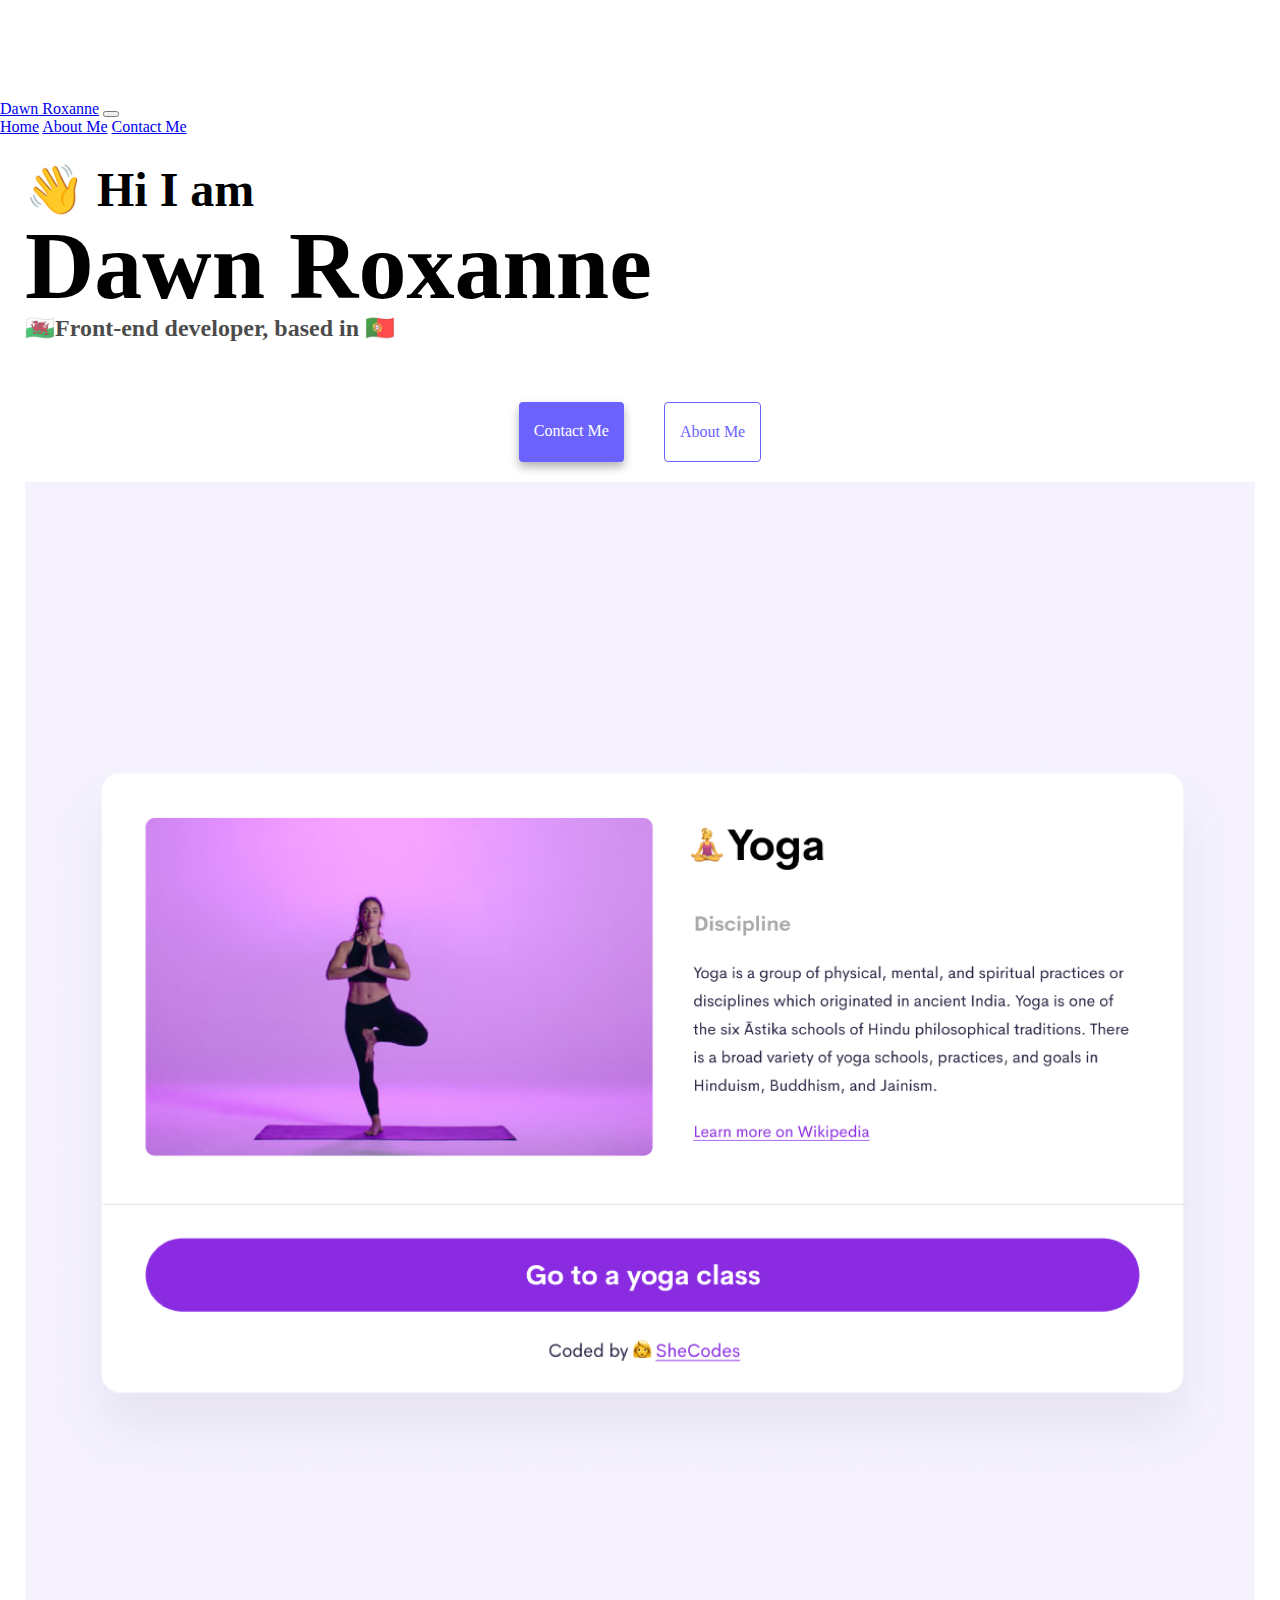
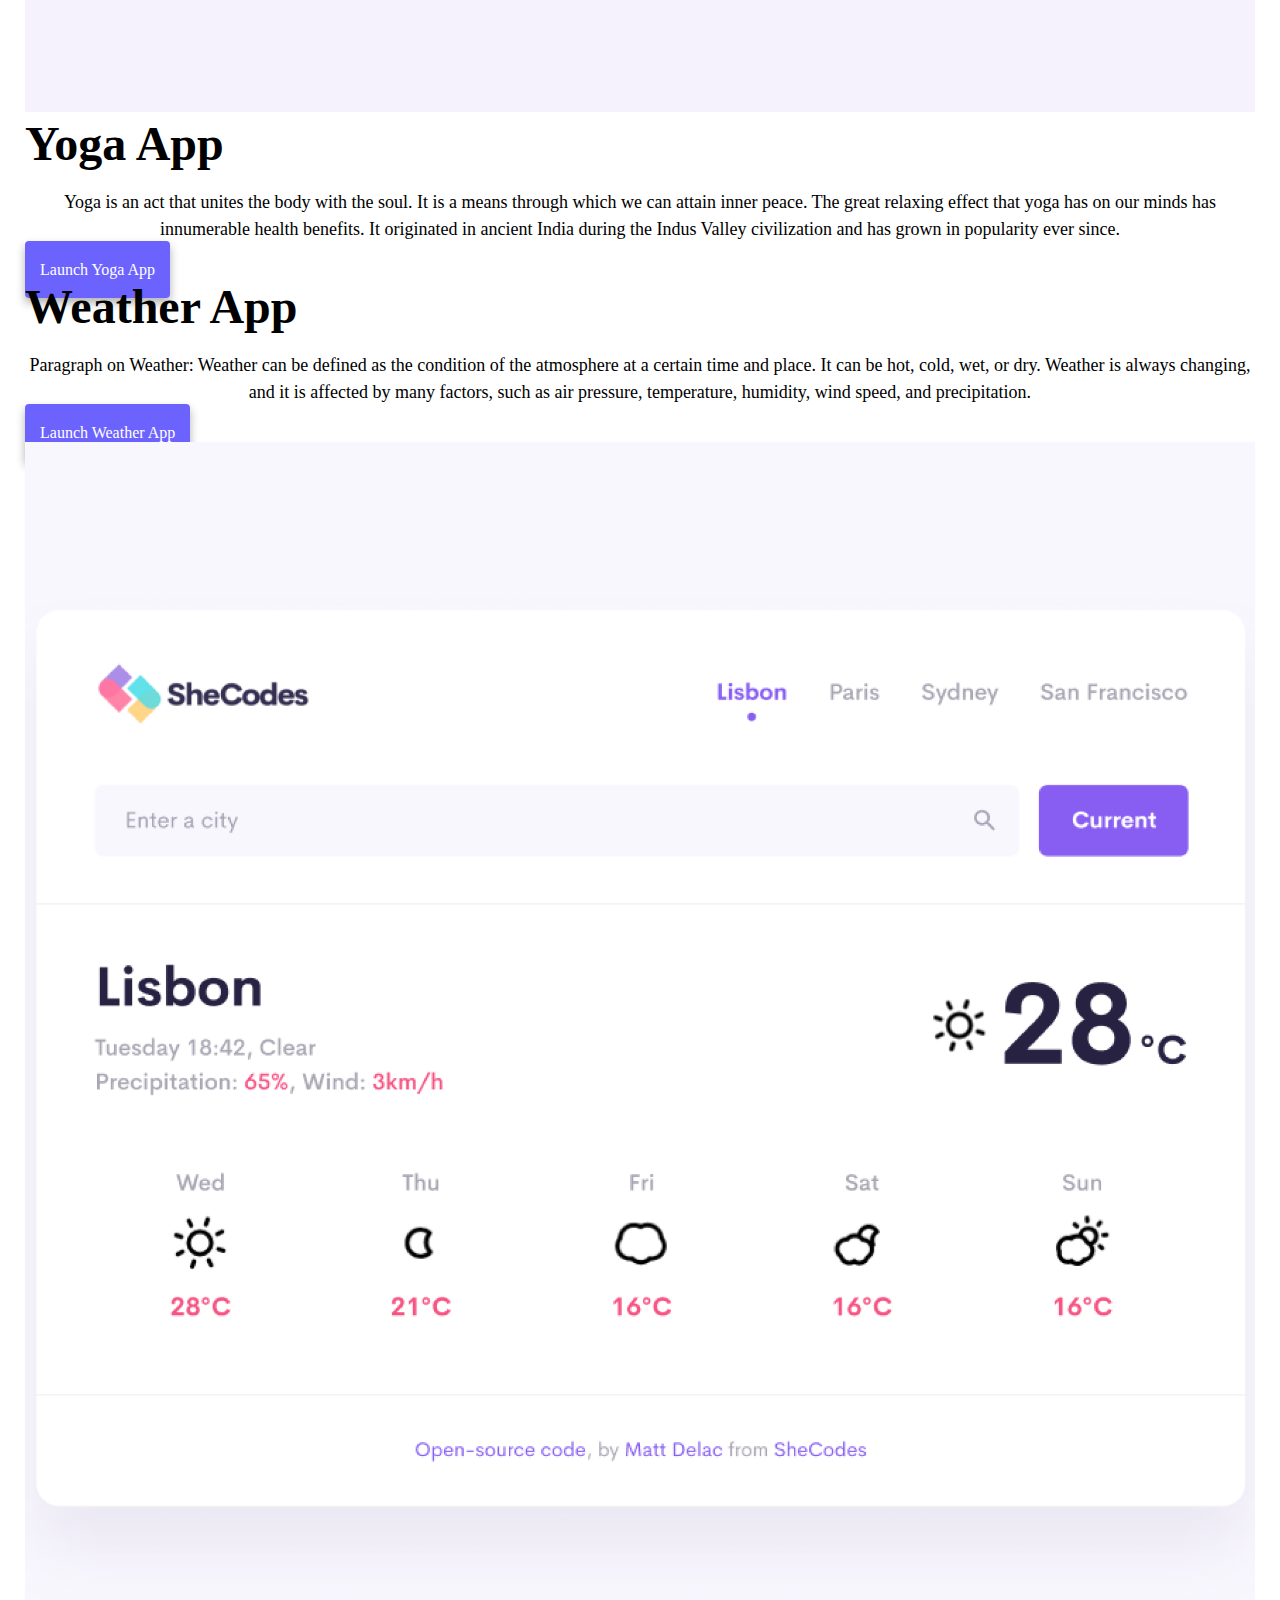
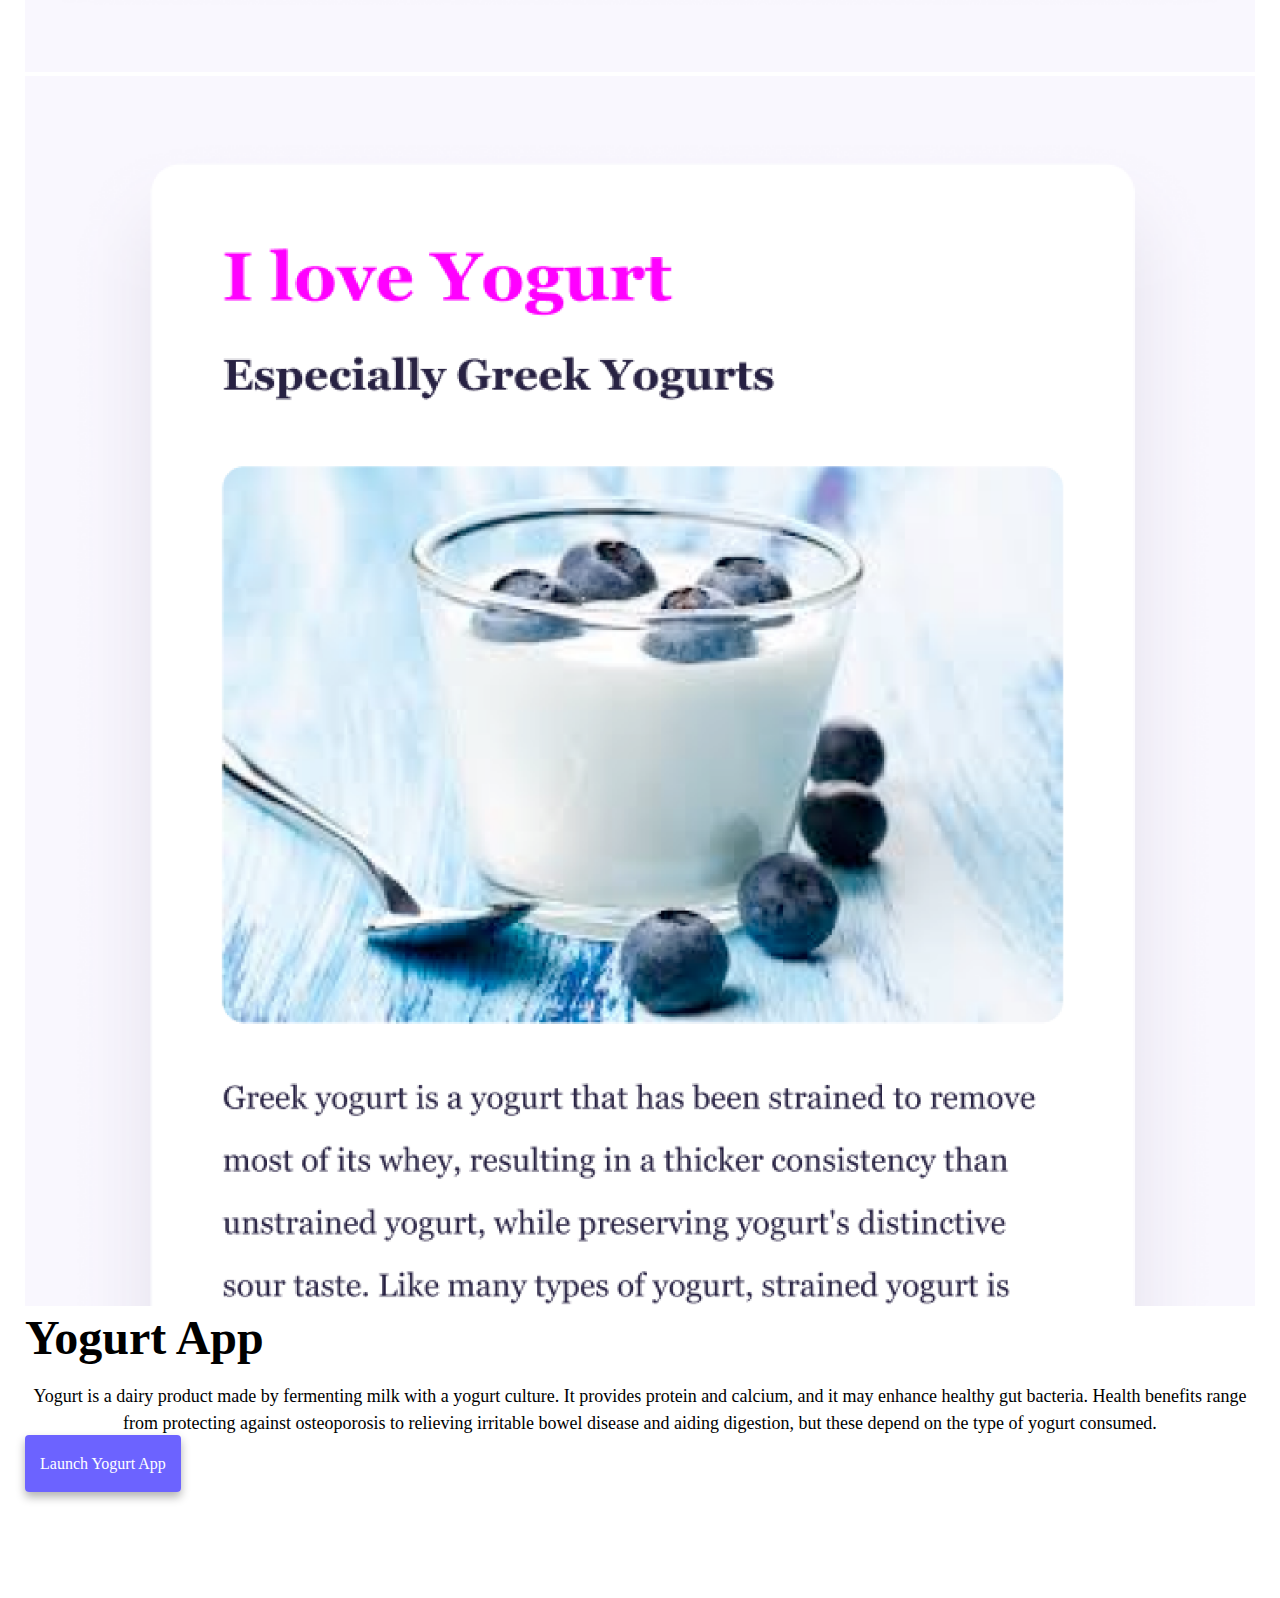
<file: index.html>
<!DOCTYPE html>
<html lang="en">
  <head>
    <meta charset="UTF-8" />
    <meta http-equiv="X-UA-Compatible" content="IE=edge" />
    <meta name="viewport" content="width=device-width, initial-scale=1.0" />
    <meta name="description" content="This page is about Dawn Roxanne showcasing her apps" />
    <title>Front End Developer - Dawn Roxanne</title>
    <link rel="stylesheet" href="src/style.css" />
    <link
      href="https://cdn.jsdelivr.net/npm/bootstrap@5.2.0-beta1/dist/css/bootstrap.min.css"
      rel="stylesheet"
      integrity="sha384-0evHe/X+R7YkIZDRvuzKMRqM+OrBnVFBL6DOitfPri4tjfHxaWutUpFmBp4vmVor"
      crossorigin="anonymous"
    />
    <script
      src="https://cdn.jsdelivr.net/npm/bootstrap@5.2.0-beta1/dist/js/bootstrap.bundle.min.js"
      integrity="sha384-pprn3073KE6tl6bjs2QrFaJGz5/SUsLqktiwsUTF55Jfv3qYSDhgCecCxMW52nD2"
      crossorigin="anonymous"
    ></script>
  </head>
  <body>
    <nav class="navbar navbar-expand-lg bg-light fixed-top">
      <div class="container-fluid">
        <a class="navbar-brand" href="/index.html" title="homepage">Dawn Roxanne</a>
        <button
          class="navbar-toggler"
          type="button"
          data-bs-toggle="collapse"
          data-bs-target="#navbarNavAltMarkup"
          aria-controls="navbarNavAltMarkup"
          aria-expanded="false"
          aria-label="Toggle navigation"
        >
          <span class="navbar-toggler-icon"></span>
        </button>
        <div class="collapse navbar-collapse" id="navbarNavAltMarkup">
          <div class="navbar-nav">
            <a class="nav-link active" aria-current="page" href="#" title="homepage">Home</a>
            <a class="nav-link" href="/about.html" title="about dawn">About Me</a>
            <a class="nav-link" href="/about.html#contact" title="contact dawn">Contact Me</a>
          </div>
        </div>
      </div>
    </nav>
    <div class="wrapper">
    <h2 class="text-center mt-5">👋 Hi I am</h2>
    <h1 class="text-center">Dawn Roxanne</h1>
    <h3 class="text-center">🏴󠁧󠁢󠁷󠁬󠁳󠁿Front-end developer, based in 🇵🇹</h3>
    <div class="navigation-links mb-5">
      <a href="/about.html#contact" class="primary-link" title="contact dawn">Contact me</a>
      <a href="/about.html" class="secondary-link" title="about dawn">About me</a>
    </div>
    <div class="container">
      <div class="row">
        <div class="col-sm-6">
            <img src="/images/yoga.png" class="img-fluid rounded d-none d-sm-block" alt="yoga image"/>
        </div>
        <div class="col-sm-6">
          <h2 class="mb-3">Yoga App</h2>
          <p>Yoga is an act that unites the body with the soul. It is a means through which we can attain inner peace. The great relaxing effect that yoga has on our minds has innumerable health benefits. It originated in ancient India during the Indus Valley civilization and has grown in popularity ever since.</p>
        <div class="mt-5">
          <a href="#" class="primary-link project-link" title="click to go to yoga app">Launch yoga app</a>
        </div>
      </div>
      </div>
      <div class="row mt-5">
          <div class="col-sm-6">
              <h2 class="mb-3">Weather App</h2>
              <p>Paragraph on Weather: Weather can be defined as the condition of the atmosphere at a certain time and place. It can be hot, cold, wet, or dry. Weather is always changing, and it is affected by many factors, such as air pressure, temperature, humidity, wind speed, and precipitation.</p>
              <div class="mb-5 mt-5">
                <a href="#" class="primary-link project-link" title="click to go to weather app">Launch weather App</a>
              </div>
            </div>
            <div class="col-sm-6">
              <img src="/images/weather.png" class="img-fluid rounded d-none d-sm-block" alt="image of weather forecastxs"/>
            </div>
          </div>
          <div class="row mt-5">
              <div class="col-sm-6"> 
                  <img src="/images/yogurt.png" class="img-fluid rounded d-none d-sm-block" alt="image of yogurt"/>
              </div>
              <div class="col-sm-6">
                  <h2 class="mb-3">Yogurt App</h2>
                  <p>Yogurt is a dairy product made by fermenting milk with a yogurt culture. It provides protein and calcium, and it may enhance healthy gut bacteria. Health benefits range from protecting against osteoporosis to relieving irritable bowel disease and aiding digestion, but these depend on the type of yogurt consumed.</p>
                  <div class="mt-5">
                      <a href="#" class="primary-link project-link" title="click to go to yogurt app">Launch yogurt app</a>
                    </div>
              </div>
              </div>

  </body>
</html>
</file>
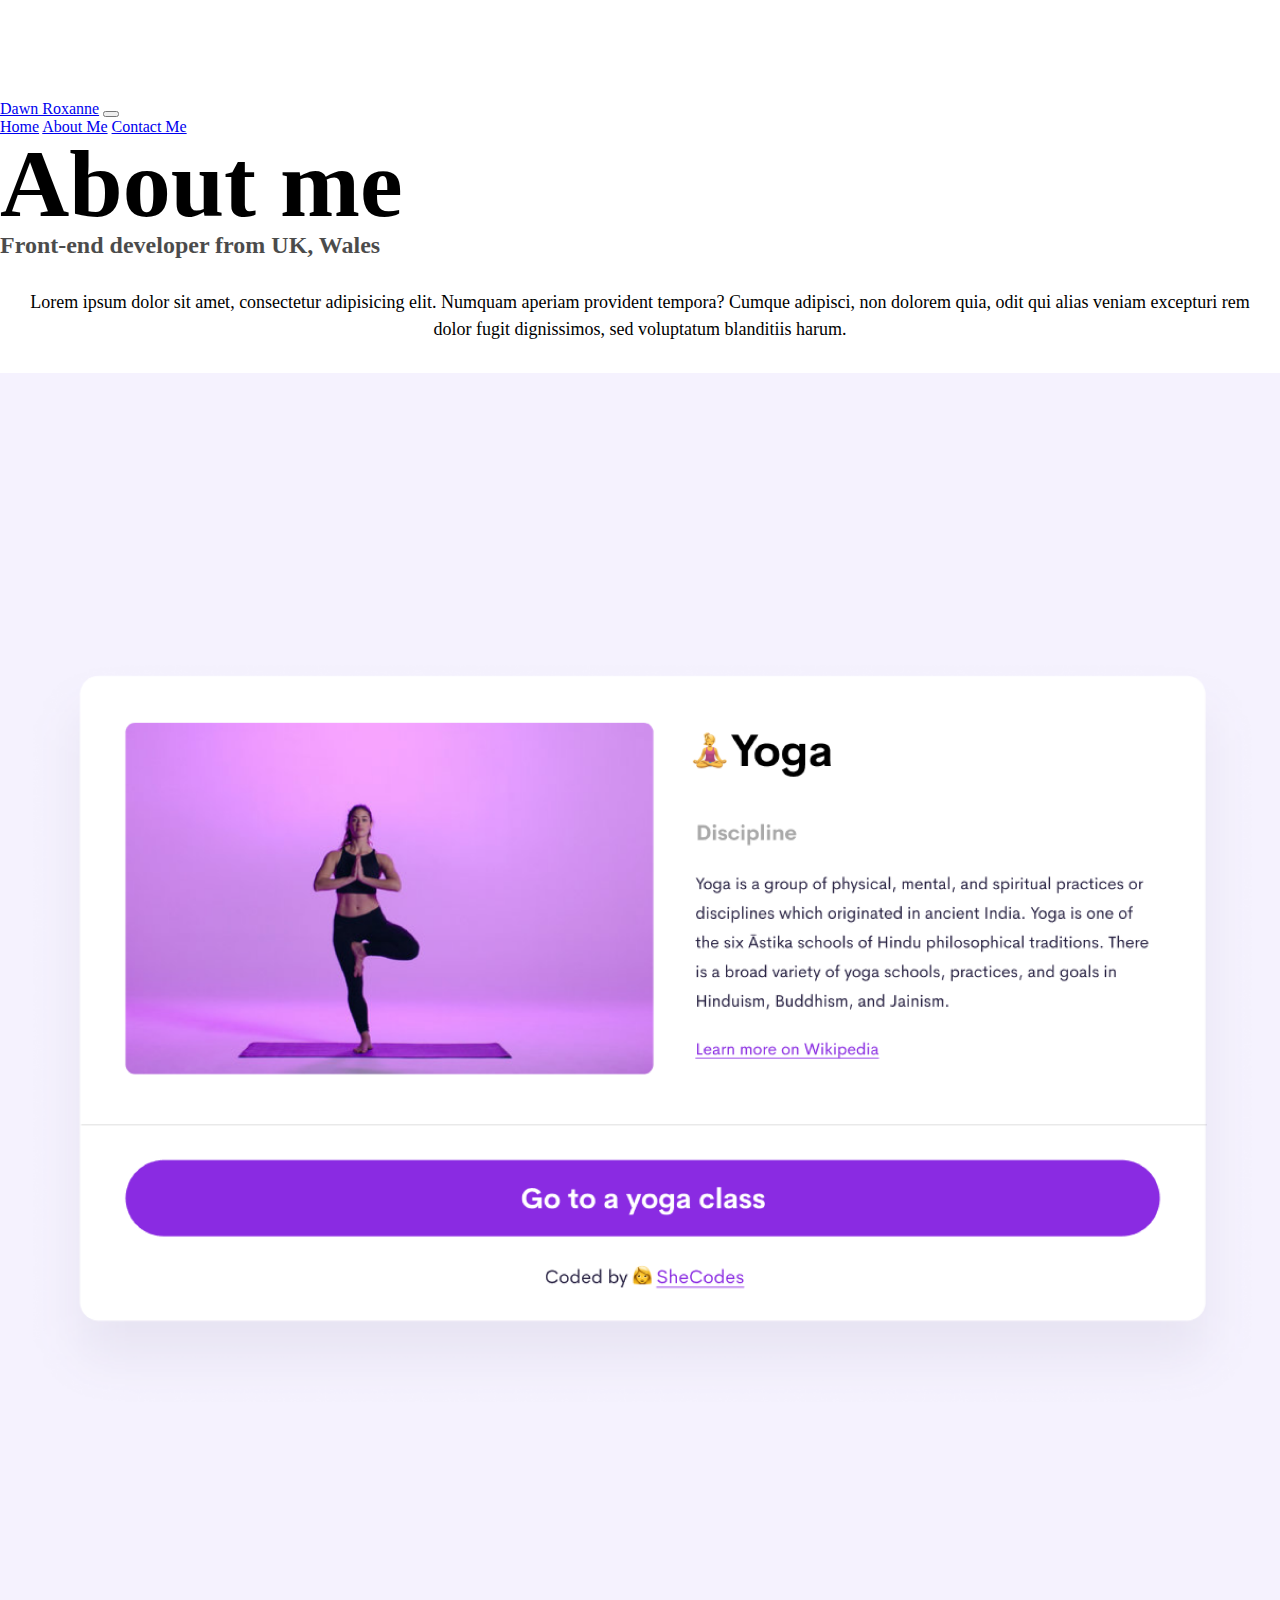
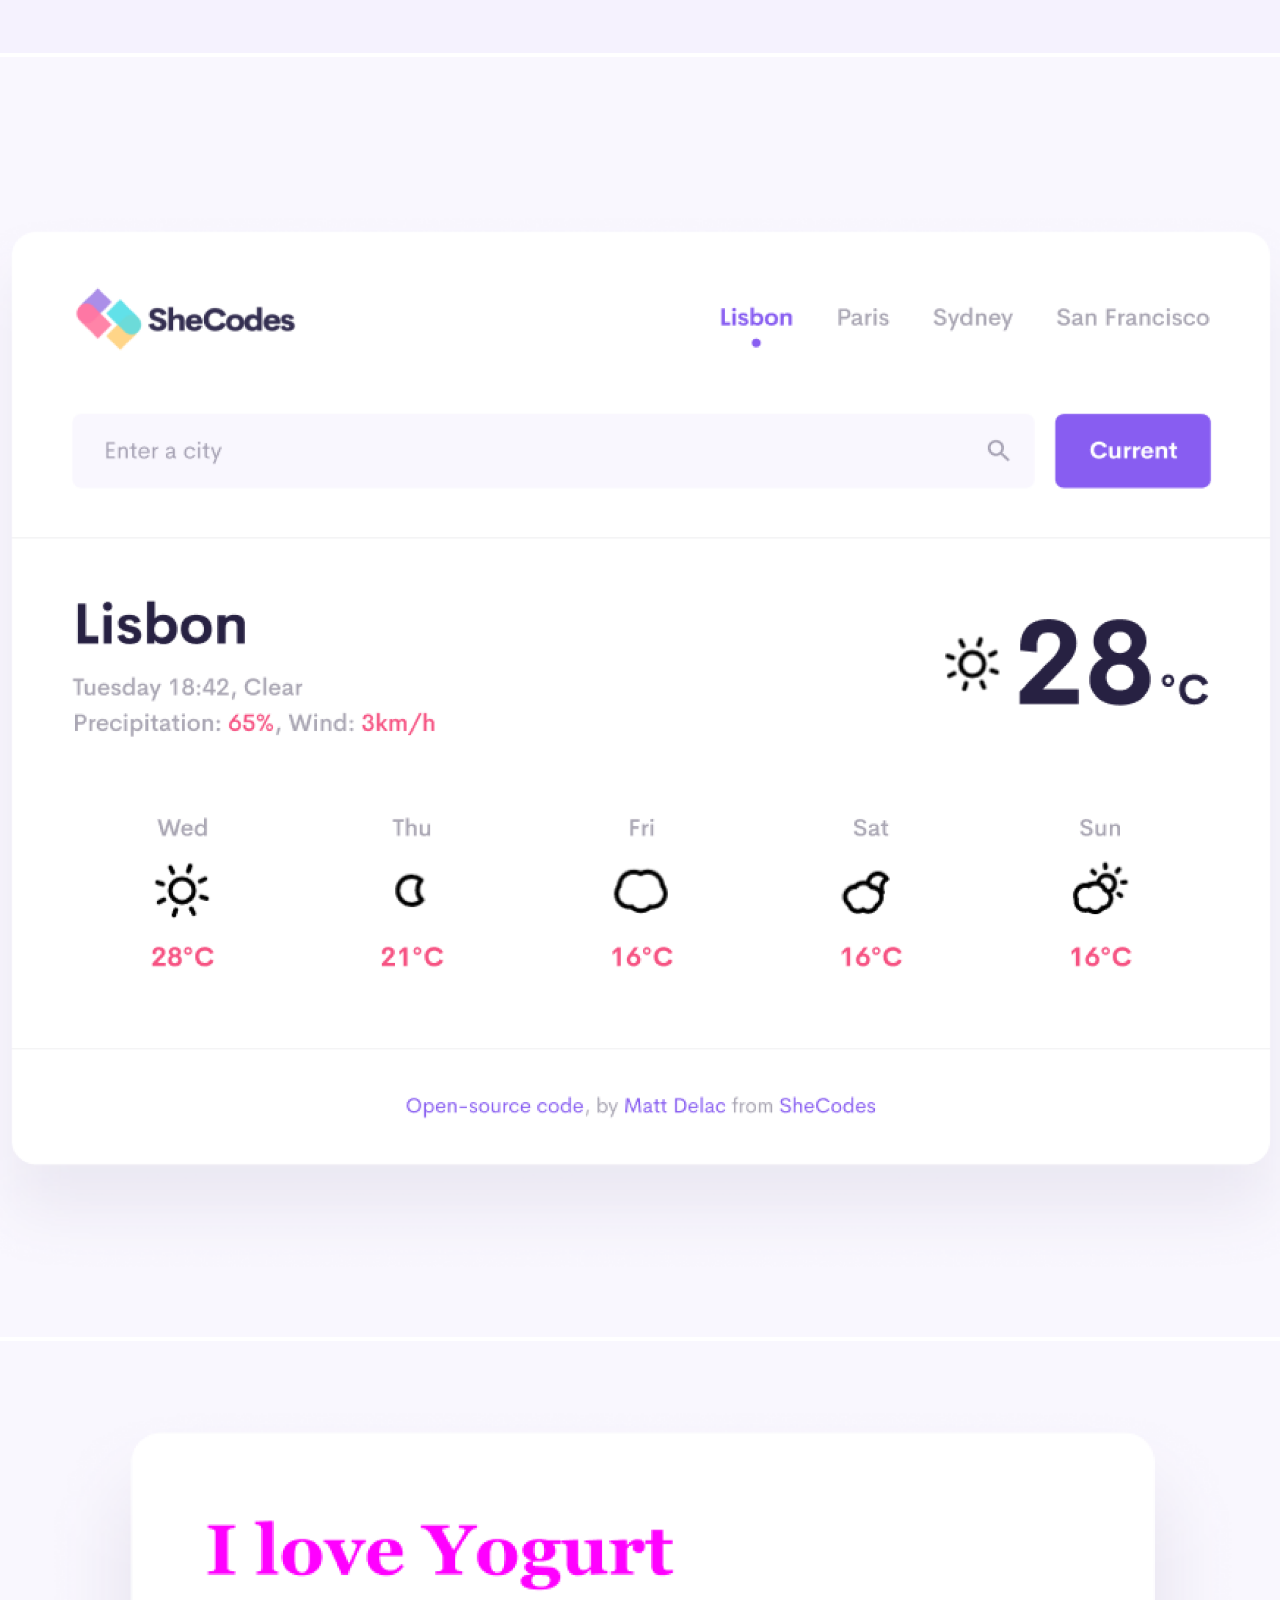
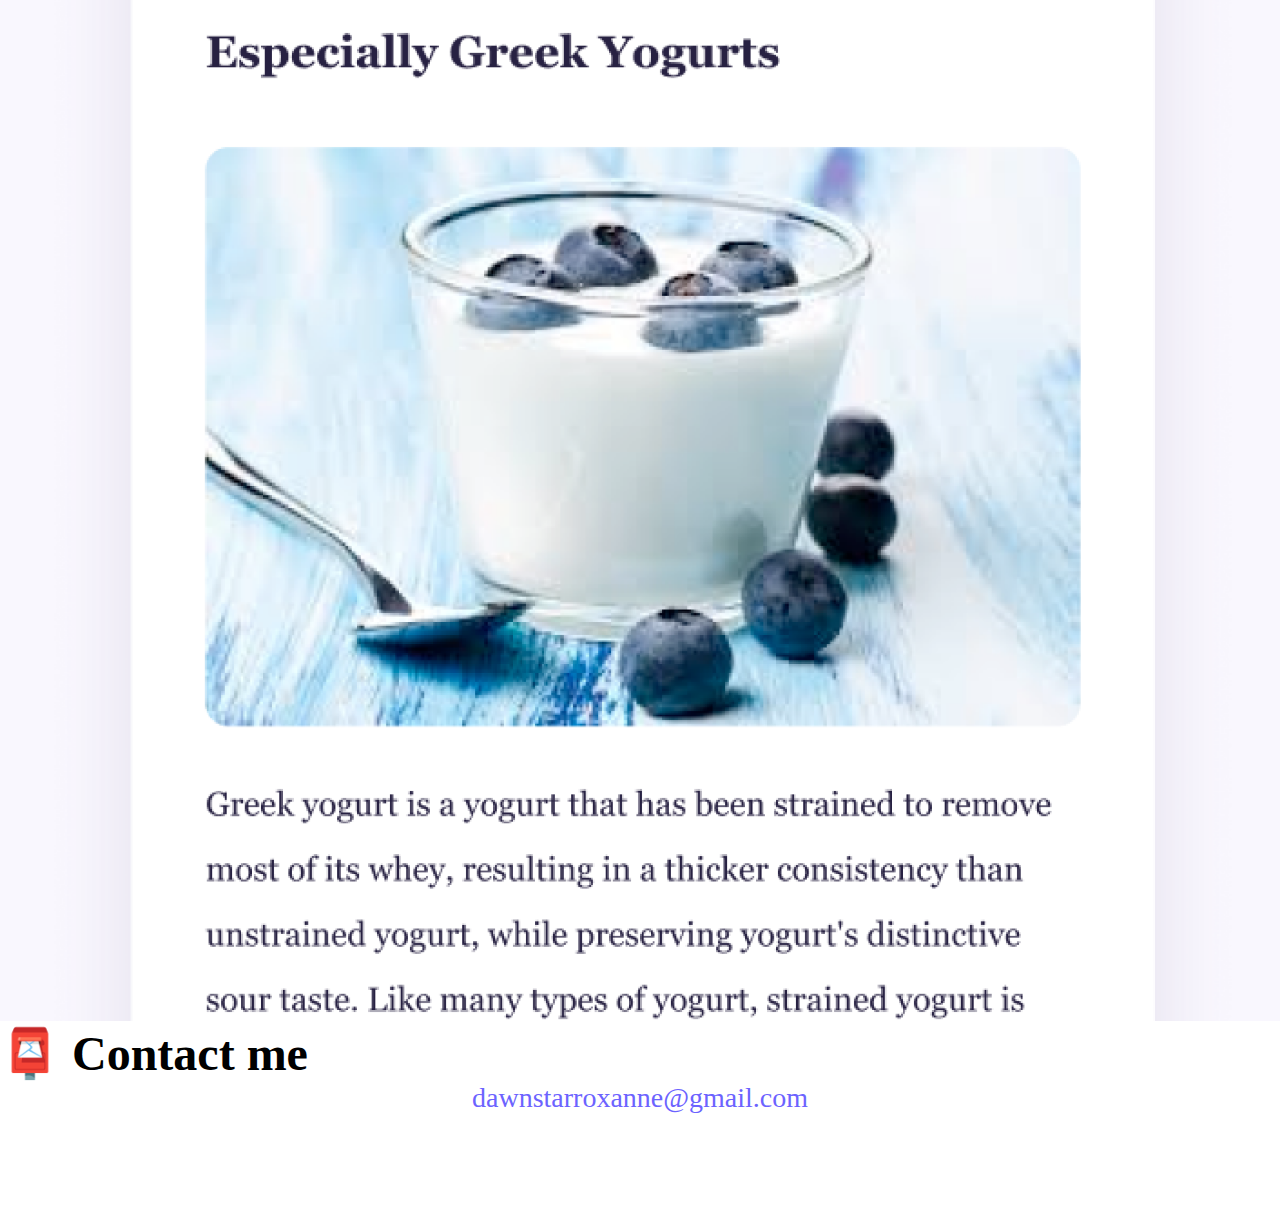
<file: about.html>
<!DOCTYPE html>
<html lang="en">
  <head>
    <meta charset="UTF-8" />
    <meta http-equiv="X-UA-Compatible" content="IE=edge" />
    <meta name="viewport" content="width=device-width, initial-scale=1.0" />
    <meta name="description" content="This page is about Dawn Roxanne" />
    <link rel="stylesheet" href="src/style.css" />
    <title>About Dawn</title>
    <link
      href="https://cdn.jsdelivr.net/npm/bootstrap@5.2.0-beta1/dist/css/bootstrap.min.css"
      rel="stylesheet"
      integrity="sha384-0evHe/X+R7YkIZDRvuzKMRqM+OrBnVFBL6DOitfPri4tjfHxaWutUpFmBp4vmVor"
      crossorigin="anonymous"
    />
    <script
      src="https://cdn.jsdelivr.net/npm/bootstrap@5.2.0-beta1/dist/js/bootstrap.bundle.min.js"
      integrity="sha384-pprn3073KE6tl6bjs2QrFaJGz5/SUsLqktiwsUTF55Jfv3qYSDhgCecCxMW52nD2"
      crossorigin="anonymous"
    ></script>
  </head>
  <body>
    <nav class="navbar navbar-expand-lg bg-light fixed-top">
      <div class="container-fluid">
        <a class="navbar-brand" href="/index.html" title="homepage">Dawn Roxanne</a>
        <button
          class="navbar-toggler"
          type="button"
          data-bs-toggle="collapse"
          data-bs-target="#navbarNavAltMarkup"
          aria-controls="navbarNavAltMarkup"
          aria-expanded="false"
          aria-label="Toggle navigation"
        >
          <span class="navbar-toggler-icon"></span>
        </button>
        <div class="collapse navbar-collapse" id="navbarNavAltMarkup">
          <div class="navbar-nav">
            <a class="nav-link active" aria-current="page" href="index.html"
              >Home</a
            >
            <a class="nav-link" href="/about.html" title="about dawn" title="about dawn">About Me</a>
            <a class="nav-link" href="/about.html#contact" title="contact dawn" title="contact dawn">Contact Me</a>
          </div>
        </div>
      </div>
    </nav>
    <h1 class="mt-5 text-center">About me</h1>
    <h3 class="text-center">Front-end developer from UK, Wales</h3>
    <div class="about-paragraphs">
      <p>
        Lorem ipsum dolor sit amet, consectetur adipisicing elit. Numquam
        aperiam provident tempora? Cumque adipisci, non dolorem quia, odit qui
        alias veniam excepturi rem dolor fugit dignissimos, sed voluptatum
        blanditiis harum.
      </p>
    </div>
    <div class="container mb-5">
      <div class="row">
            <div class="col-sm-4">
                <img src="/images/yoga.png" class="img-fluid p-2 mb-4 shadow rounded" alt="yoga image"/>
              </div>
              <div class="col-sm-4">
                <img src="/images/weather.png" class="img-fluid p-2 mb-4 shadow rounded" alt="image of weather forecast"/>
              </div>
              <div class="col-sm-4">
                <img src="/images/yogurt.png" class="img-fluid p-2 mb-4 shadow rounded" alt="image of yogurt"/>
              </div>
        </div>
      </div>
    </div>
    <div id="contact">
      <h2 class="text-center">📮 Contact me</h2>
      <a href="mailto:dawnstarroxanne@gmail.com" class="email-link class="text-center""
        >dawnstarroxanne@gmail.com</a
      >
    </div>
  </body>
</html>
</file>
<file: src/style.css>
*,
::after,
::before {
  box-sizing: border-box;
}

:root {
  --primary-color: #6c63ff;
  --secondary-color: #f5f2fe;
  --box-shadow: 0 5px 10px rgba(0, 0, 0, 0.3);
}

body {
  margin: 100px 0;
}

.wrapper {
  padding: 25px;
}

h1,
h2,
h3 {
  margin: 0;
}

h1 {
  font-size: 96px;
  line-height: 1;
}

h2 {
  font-size: 48px;
}

h3 {
  font-size: 24px;
  opacity: 0.7;
}

p {
  font-size: 18px;
  line-height: 1.5;
  text-align: center;
}

.navigation-links {
  display: flex;
  margin-top: 40px;
  justify-content: center;
}

.navigation-links a {
  margin: 20px;
  border-radius: 4px;
  padding: 20px 15px;
  text-decoration: none;
  text-transform: capitalize;
}

.primary-link {
  border-radius: 4px;
  padding: 20px 15px;
  text-decoration: none;
  text-transform: capitalize;
  background: var(--primary-color);
  box-shadow: var(--box-shadow);
  color: white;
}

.secondary-link {
  border-radius: 4px;
  padding: 20px 15px;
  text-decoration: none;
  text-transform: capitalize;
  color: var(--primary-color);
  border: 1px solid var(--primary-color);
}

.homepage-link {
  color: var(--primary-color);
  text-align: center;
  display: block;
}

.about-paragraphs {
  margin: 30px 0;
}

.about-paragraphs p {
  margin: 10px;
}

.email-link {
  display: flex;
  justify-content: center;
  color: var(--primary-color);
  font-size: 28px;
  text-decoration: none;
}

.email-link:hover {
  text-decoration: underline;
}

.img-fluid {
  max-width: 100%;
  height: auto;
}

.primary-link {
  border-radius: 4px;
  padding: 20px 15px;
  text-decoration: none;
  text-transform: capitalize;
  background: var(--primary-color);
  box-shadow: var(--box-shadow);
  color: white;
}

.primary-link:hover {
  color: white;
}

@media (max-width: 576px) {
  h1 {
    font-size: 48px;
    line-height: 1.5;
  }
  h2 {
    font-size: 32px;
    text-align: center;
  }
  p {
    text-align: center;
  }
  .project-link {
    display: block;
    text-align: center;
    margin: 0 20px;
  }
}
</file>
